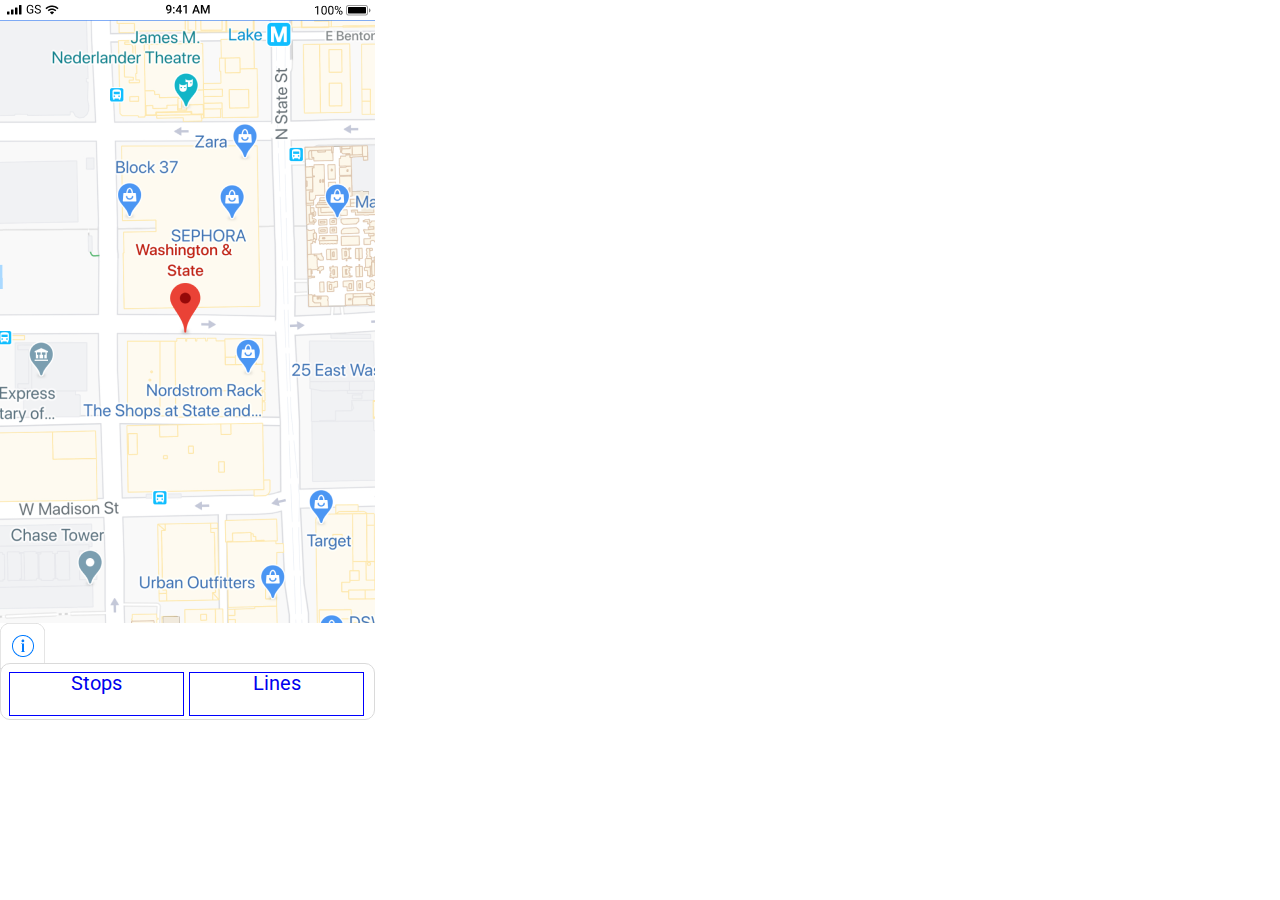
<file: index.html>
<html lang="en">
<head>
  <meta charset="UTF-8">
  <title>BusyBus</title>
  <meta name="viewport" content="width=device-width, initial-scale=1">
  <link rel="stylesheet" href="reset.css">
  <link rel="stylesheet" href="style.css">
  <link rel="stylesheet" href="https://fonts.googleapis.com/css?family=Roboto">
</head>
  <body>
    <section class="container">
      <div class="statusbar">
        <img src="Status Bar.png">
      </div>
      <div class="map">
        <img src="Washington and State 1.png">
      </div>
      <div class="buttons">
        <img src="Buttons.png">
      </div>
    <section class="menu">
      <div class="segmentedcontrols-col1">
        <a href="stops.html">Stops</a>
      </div>
      <div class="segmentedcontrols-col2">
        <a href="lines.html">Lines</a>
      </div>
      </body> 
    </html>
</file>
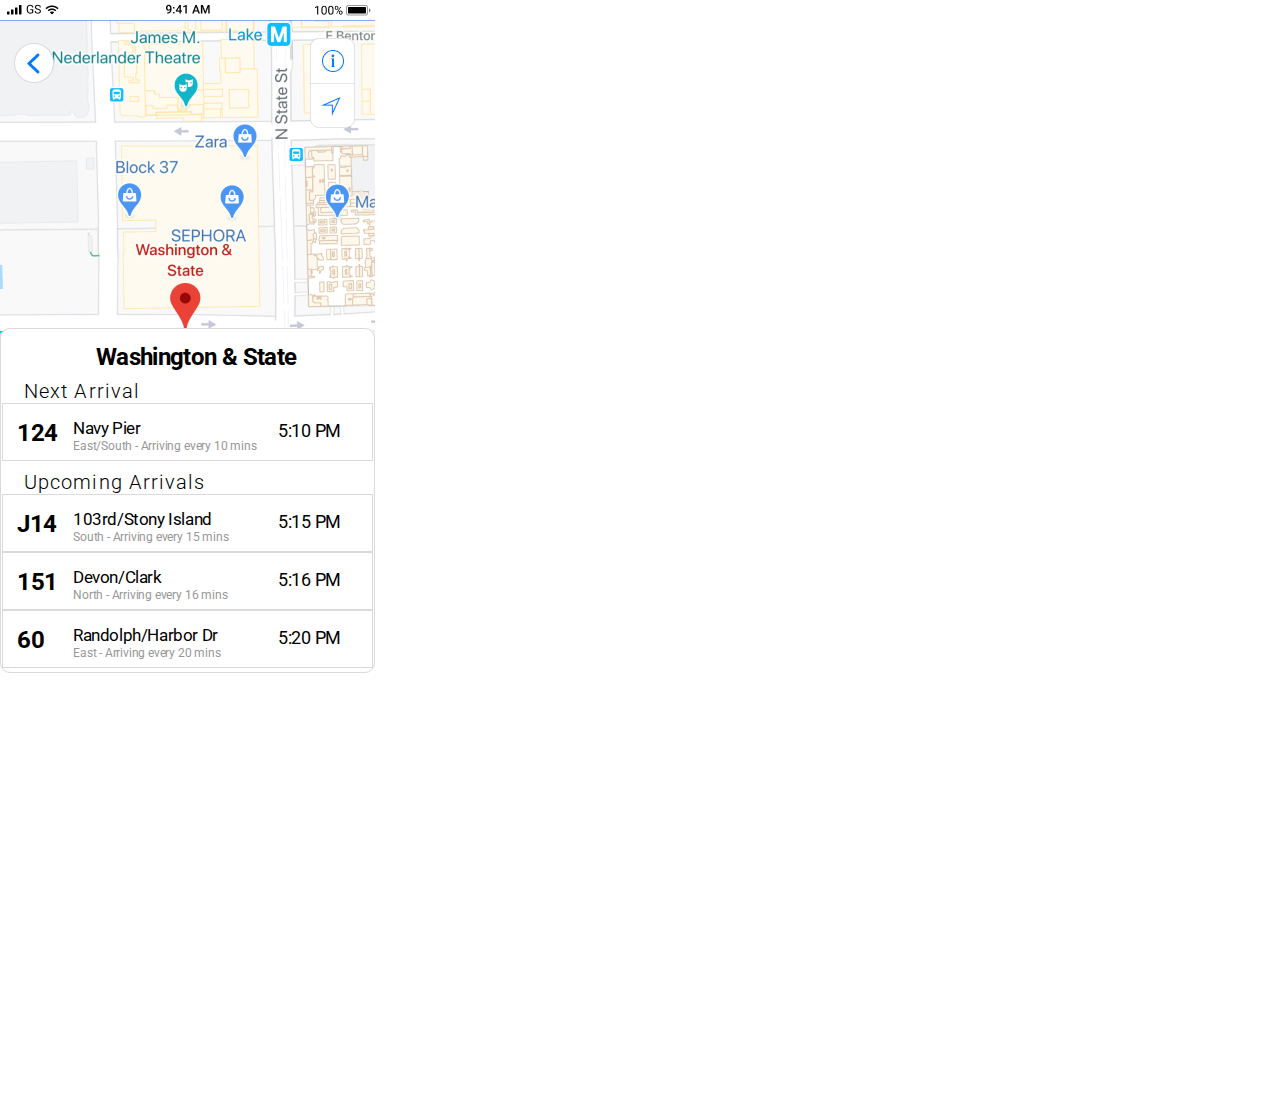
<file: arrivals.html>
<html lang="en">
<head>
  <meta charset="UTF-8">
  <title>BusyBus Arrivals</title>
  <meta name="viewport" content="width=device-width, initial-scale=1">
  <link rel="stylesheet" href="reset.css">
  <link rel="stylesheet" href="style_arrivals.css">
  <link rel="stylesheet" href="https://fonts.googleapis.com/css?family=Roboto">
</head>
  <body>
    <section class="container">
      <div class="statusbar">
        <img src="Status Bar.png">
      </div>
      <div class="map">
        <img src="Washington and State 1.png">
      </div>
      <div class="backbutton">
        <a href="stops.html"><img src="Back Button.png"></a>
      </div>
      <div class="buttons">
        <img src="Buttons.png">
      </div>
    <section class="menu">
      <div class="stoptitle">
        <h1>Washington & State</h1>
      </div>
      <div class="nextarrival">
        <h2>Next Arrival</h2>
      </div>
      <div class="bus">
        <h1 class="busnumber">124</h1>
        <div class="content">
        <h3 class="busline">Navy Pier</h3>
        <h4 class="subtitle">East/South - Arriving every 10 mins</h4>
        </div>
        <div>
          <a href="lines_navy pier_1.html"><h4 class="time">5:10 PM</h4></a>
        </div>
      </div>
      <div class="upcomingarrivals">
        <h2>Upcoming Arrivals</h2>
      </div>
      <div class="bus1">
        <h1 class="busnumber">J14</h1>
        <div class="content">
        <h3 class="busline">103rd/Stony Island</h3>
        <h4 class="subtitle">South - Arriving every 15 mins</h4>
        </div>
        <div>
          <a href="lines_103rd_1.html"><h4 class="time">5:15 PM</h4></a>
        </div>
      </div>
      <div class="bus1">
        <h1 class="busnumber">151</h1>
        <div class="content">
        <h3 class="busline">Devon/Clark</h3>
        <h4 class="subtitle">North - Arriving every 16 mins</h4>
        </div>
        <div>
          <a href="lines_devon_1.html"><h4 class="time">5:16 PM</h4></a>
        </div>
      </div>
      <div class="bus1">
        <h1 class="busnumber">60</h1>
        <div class="content">
        <h3 class="busline">Randolph/Harbor Dr</h3>
        <h4 class="subtitle">East - Arriving every 20 mins</h4>
        </div>
        <div>
          <a href="lines_randolph_1.html"><h4 class="time">5:20 PM</h4></a>
        </div>
      </div>
      </body> 
    </html>
</file>
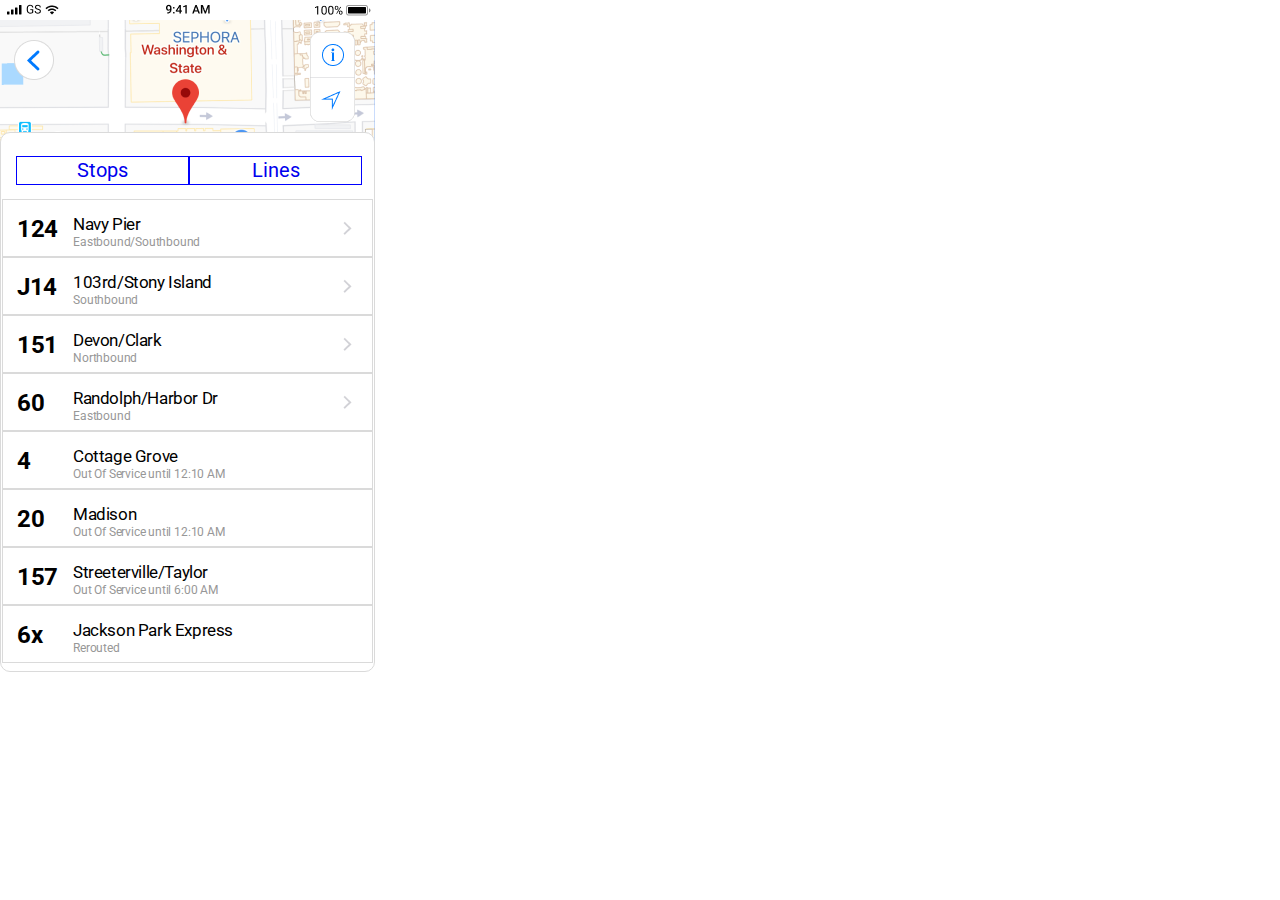
<file: lines.html>
<html lang="en">
<head>
  <meta charset="UTF-8">
  <title>BusyBus Line List</title>
  <meta name="viewport" content="width=device-width, initial-scale=1">
  <link rel="stylesheet" href="reset.css">
  <link rel="stylesheet" href="style_lines.css">
  <link rel="stylesheet" href="https://fonts.googleapis.com/css?family=Roboto">
</head>
  <body>
    <section class="container">
      <div class="statusbar">
        <img src="Status Bar.png">
      </div>
      <div class="map">
        <img src="Washington and State 3.png">
      </div>
      <div class="backbutton">
        <a href="index.html"><img src="Back Button.png"></a>
      </div>
      <div class="buttons">
        <img src="Buttons.png">
      </div>
    <section class="menu">
      <div class="segmentedcontrols-col1">
        <a href="stops.html">Stops</a>
      </div>
      <div class="segmentedcontrols-col2">
        <a href="lines.html">Lines</a>
      </div>
      <div class="bus">
        <h1 class="busnumber">124</h1>
        <div class="content">
        <h3 class="busline">Navy Pier</h3>
        <h4 class="subtitle">Eastbound/Southbound</h4>
        </div>
        <div class="arrowright">
          <a href="lines_navy pier.html"><img src="Arrow Right.png"></a>
        </div>
      </div>
      <div class="bus">
        <h1 class="busnumber">J14</h1>
        <div class="content">
        <h3 class="busline">103rd/Stony Island</h3>
        <h4 class="subtitle">Southbound</h4>
        </div>
        <div class="arrowright">
          <a href="lines_103rd.html"><img src="Arrow Right.png"></a>
        </div>
      </div>
      <div class="bus">
        <h1 class="busnumber">151</h1>
        <div class="content">
        <h3 class="busline">Devon/Clark</h3>
        <h4 class="subtitle">Northbound</h4>
        </div>
        <div class="arrowright">
          <a href="lines_devon.html"><img src="Arrow Right.png"></a>
        </div>
      </div>
      <div class="bus">
        <h1 class="busnumber">60</h1>
        <div class="content">
        <h3 class="busline">Randolph/Harbor Dr</h3>
        <h4 class="subtitle">Eastbound</h4>
        </div>
        <div class="arrowright">
          <a href="lines_randolph.html"><img src="Arrow Right.png"></a>
        </div>
      </div>
      <div class="bus">
        <h1 class="busnumber">4</h1>
        <div class="content">
        <h3 class="busline">Cottage Grove</h3>
        <h4 class="subtitle">Out Of Service until 12:10 AM</h4>
        </div>
      </div>
      <div class="bus">
        <h1 class="busnumber">20</h1>
        <div class="content">
        <h3 class="busline">Madison</h3>
        <h4 class="subtitle">Out Of Service until 12:10 AM</h4>
        </div>
      </div>
      <div class="bus">
        <h1 class="busnumber">157</h1>
        <div class="content">
        <h3 class="busline">Streeterville/Taylor</h3>
        <h4 class="subtitle">Out Of Service until 6:00 AM</h4>
        </div>
      </div>
      <div class="bus">
        <h1 class="busnumber">6x</h1>
        <div class="content">
        <h3 class="busline">Jackson Park Express</h3>
        <h4 class="subtitle">Rerouted</h4>
        </div>
      </div>
      </body> 
    </html>
</file>
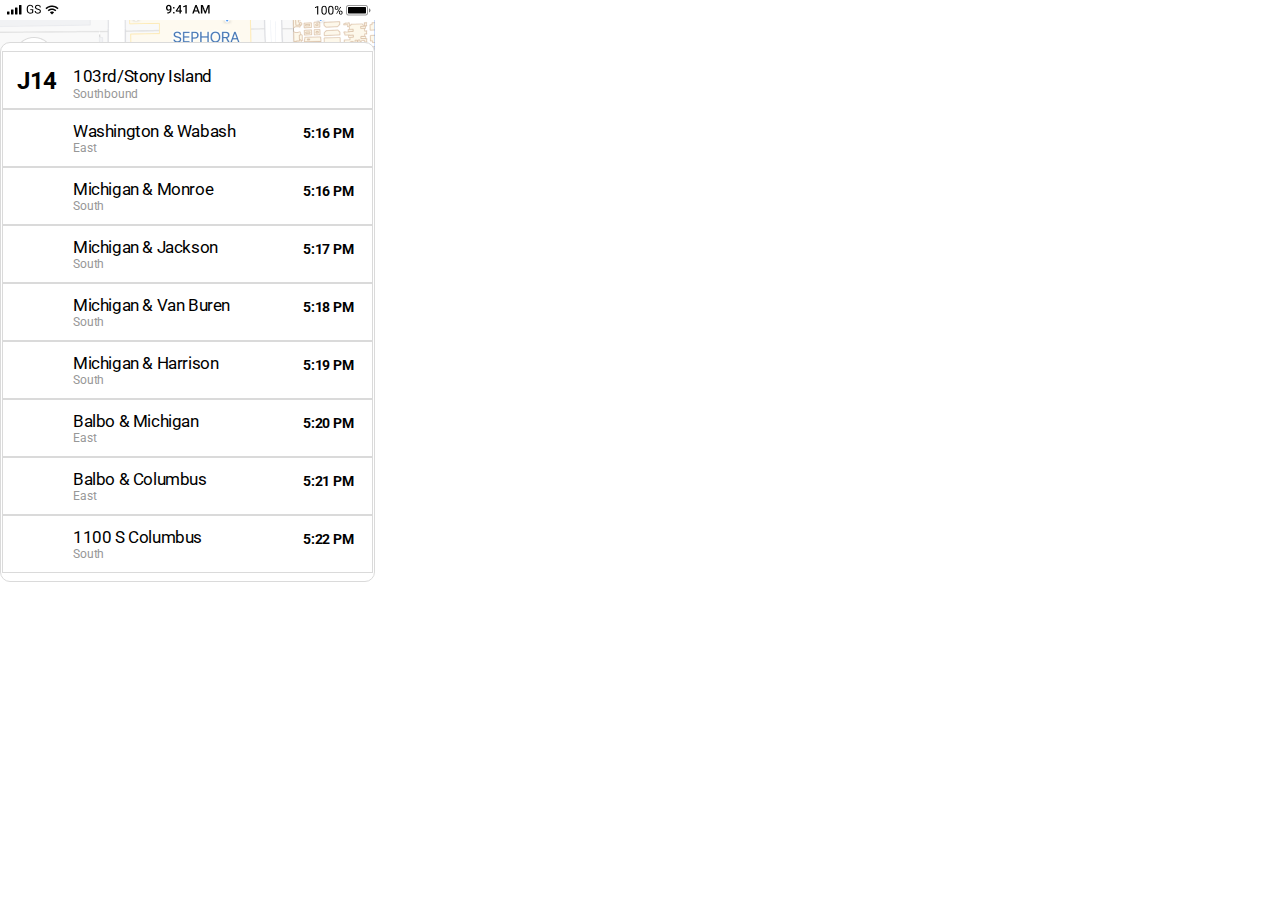
<file: lines_103rd.html>
<html lang="en">
<head>
  <meta charset="UTF-8">
  <title>BusyBus Route - 103rd</title>
  <meta name="viewport" content="width=device-width, initial-scale=1">
  <link rel="stylesheet" href="reset.css">
  <link rel="stylesheet" href="style_lines_route.css">
  <link rel="stylesheet" href="https://fonts.googleapis.com/css?family=Roboto">
</head>
  <body>
    <section class="container">
      <div class="statusbar">
        <img src="Status Bar.png">
      </div>
      <div class="map">
        <img src="Washington and State 3.png">
      </div>
      <div class="backbutton">
        <a href="lines.html"><img src="Back Button.png"></a>
      </div>
    <section class="menu">
      <div class="bus">
        <h1 class="busnumber">J14</h1>
        <div class="content">
        <h3 class="busline">103rd/Stony Island</h3>
        <h4 class="subtitle">Southbound</h4>
        </div>
      </div>
      <div class="bus">
        <div class="content">
        <h3 class="busline1">Washington & Wabash</h3>
        <h4 class="subtitle1">East</h4>
        </div>
        <div class="time">
          <h4 class="time">5:16 PM</h4>
        </div>
        </div>
      </div>
      <div class="bus">
        <div class="content">
        <h3 class="busline1">Michigan & Monroe</h3>
        <h4 class="subtitle1">South</h4>
        </div>
        <div class="time">
          <h4 class="time">5:16 PM</h4>
        </div>
        </div>
      </div>
     <div class="bus">
        <div class="content">
        <h3 class="busline1">Michigan & Jackson</h3>
        <h4 class="subtitle1">South</h4>
        </div>
        <div class="time">
          <h4 class="time">5:17 PM</h4>
        </div>
        </div>
      </div>
      <div class="bus">
        <div class="content">
        <h3 class="busline1">Michigan & Van Buren</h3>
        <h4 class="subtitle1">South</h4>
        </div>
        <div class="time">
          <h4 class="time">5:18 PM</h4>
        </div>
        </div>
      </div>
      </div><div class="bus">
        <div class="content">
        <h3 class="busline1">Michigan & Harrison</h3>
        <h4 class="subtitle1">South</h4>
        </div>
        <div class="time">
          <h4 class="time">5:19 PM</h4>
        </div>
        </div>
      </div>
      <div class="bus">
        <div class="content">
        <h3 class="busline1">Balbo & Michigan</h3>
        <h4 class="subtitle1">East</h4>
        </div>
        <div class="time">
          <h4 class="time">5:20 PM</h4>
        </div>
        </div>
      </div>
      <div class="bus">
        <div class="content">
        <h3 class="busline1">Balbo & Columbus</h3>
        <h4 class="subtitle1">East</h4>
        </div>
        <div class="time">
          <h4 class="time">5:21 PM</h4>
        </div>
        </div>
      </div>
      <div class="bus">
        <div class="content">
        <h3 class="busline1">1100 S Columbus</h3>
        <h4 class="subtitle1">South</h4>
        </div>
        <div class="time">
          <h4 class="time">5:22 PM</h4>
        </div>
        </div>
      </div>
      </body> 
    </html>
</file>
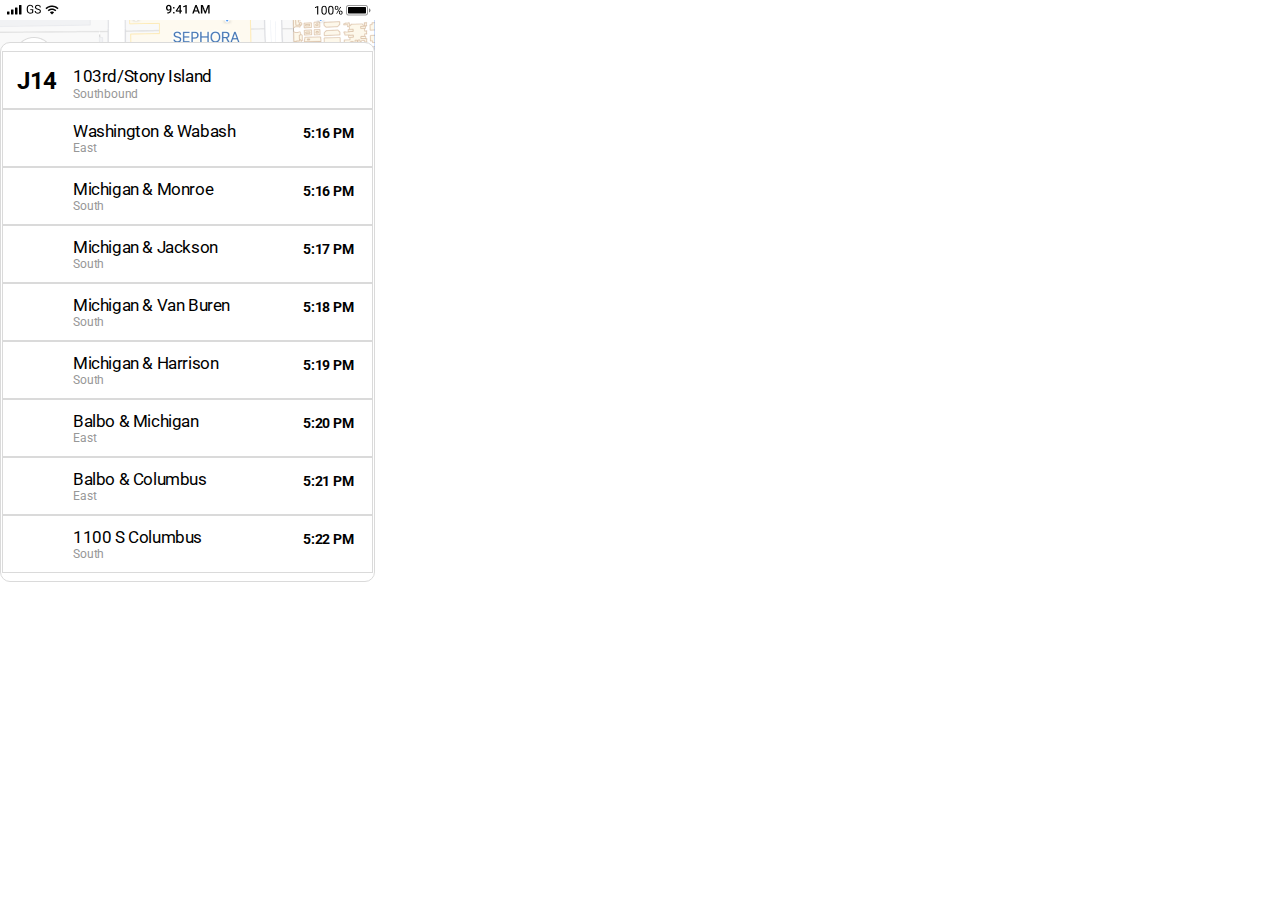
<file: lines_103rd_1.html>
<html lang="en">
<head>
  <meta charset="UTF-8">
  <title>BusyBus Route - 103rd</title>
  <meta name="viewport" content="width=device-width, initial-scale=1">
  <link rel="stylesheet" href="reset.css">
  <link rel="stylesheet" href="style_lines_route.css">
  <link rel="stylesheet" href="https://fonts.googleapis.com/css?family=Roboto">
</head>
  <body>
    <section class="container">
      <div class="statusbar">
        <img src="Status Bar.png">
      </div>
      <div class="map">
        <img src="Washington and State 3.png">
      </div>
      <div class="backbutton">
        <a href="arrivals.html"><img src="Back Button.png"></a>
      </div>
    <section class="menu">
      <div class="bus">
        <h1 class="busnumber">J14</h1>
        <div class="content">
        <h3 class="busline">103rd/Stony Island</h3>
        <h4 class="subtitle">Southbound</h4>
        </div>
      </div>
      <div class="bus">
        <div class="content">
        <h3 class="busline1">Washington & Wabash</h3>
        <h4 class="subtitle1">East</h4>
        </div>
        <div class="time">
          <h4 class="time">5:16 PM</h4>
        </div>
        </div>
      </div>
      <div class="bus">
        <div class="content">
        <h3 class="busline1">Michigan & Monroe</h3>
        <h4 class="subtitle1">South</h4>
        </div>
        <div class="time">
          <h4 class="time">5:16 PM</h4>
        </div>
        </div>
      </div>
     <div class="bus">
        <div class="content">
        <h3 class="busline1">Michigan & Jackson</h3>
        <h4 class="subtitle1">South</h4>
        </div>
        <div class="time">
          <h4 class="time">5:17 PM</h4>
        </div>
        </div>
      </div>
      <div class="bus">
        <div class="content">
        <h3 class="busline1">Michigan & Van Buren</h3>
        <h4 class="subtitle1">South</h4>
        </div>
        <div class="time">
          <h4 class="time">5:18 PM</h4>
        </div>
        </div>
      </div>
      </div><div class="bus">
        <div class="content">
        <h3 class="busline1">Michigan & Harrison</h3>
        <h4 class="subtitle1">South</h4>
        </div>
        <div class="time">
          <h4 class="time">5:19 PM</h4>
        </div>
        </div>
      </div>
      <div class="bus">
        <div class="content">
        <h3 class="busline1">Balbo & Michigan</h3>
        <h4 class="subtitle1">East</h4>
        </div>
        <div class="time">
          <h4 class="time">5:20 PM</h4>
        </div>
        </div>
      </div>
      <div class="bus">
        <div class="content">
        <h3 class="busline1">Balbo & Columbus</h3>
        <h4 class="subtitle1">East</h4>
        </div>
        <div class="time">
          <h4 class="time">5:21 PM</h4>
        </div>
        </div>
      </div>
      <div class="bus">
        <div class="content">
        <h3 class="busline1">1100 S Columbus</h3>
        <h4 class="subtitle1">South</h4>
        </div>
        <div class="time">
          <h4 class="time">5:22 PM</h4>
        </div>
        </div>
      </div>
      </body> 
    </html>
</file>
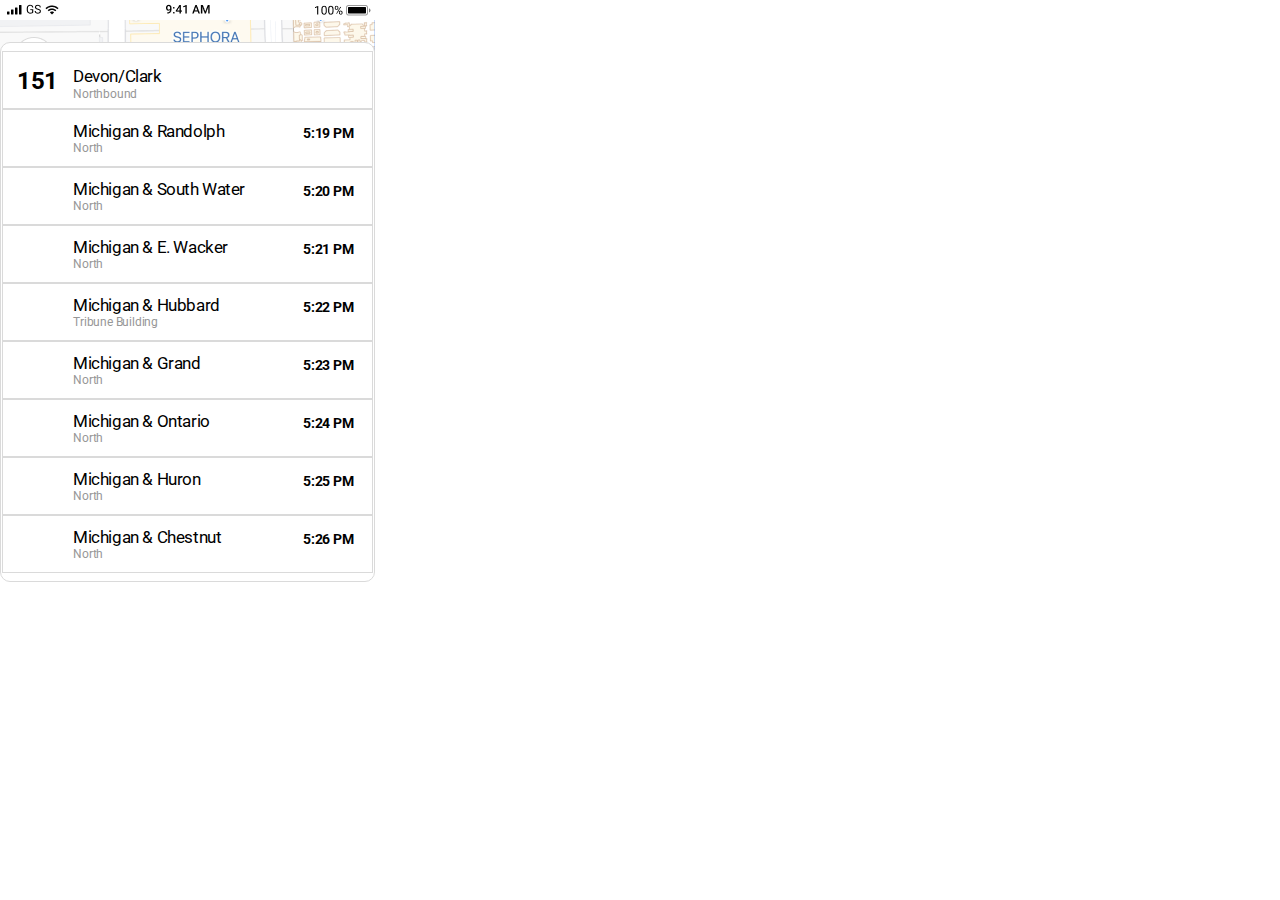
<file: lines_devon.html>
<html lang="en">
<head>
  <meta charset="UTF-8">
  <title>BusyBus Line List</title>
  <meta name="viewport" content="width=device-width, initial-scale=1">
  <link rel="stylesheet" href="reset.css">
  <link rel="stylesheet" href="style_lines_route.css">
  <link rel="stylesheet" href="https://fonts.googleapis.com/css?family=Roboto">
</head>
  <body>
    <section class="container">
      <div class="statusbar">
        <img src="Status Bar.png">
      </div>
      <div class="map">
        <img src="Washington and State 3.png">
      </div>
      <div class="backbutton">
        <a href="lines.html"><img src="Back Button.png"></a>
      </div>
    <section class="menu">
      <div class="bus">
        <h1 class="busnumber">151</h1>
        <div class="content">
        <h3 class="busline">Devon/Clark</h3>
        <h4 class="subtitle">Northbound</h4>
        </div>
      </div>
      <div class="bus">
        <div class="content">
        <h3 class="busline1">Michigan & Randolph</h3>
        <h4 class="subtitle1">North</h4>
        </div>
        <div class="time">
          <h4 class="time">5:19 PM</h4>
        </div>
        </div>
      </div>
      <div class="bus">
        <div class="content">
        <h3 class="busline1">Michigan & South Water</h3>
        <h4 class="subtitle1">North</h4>
        </div>
        <div class="time">
          <h4 class="time">5:20 PM</h4>
        </div>
        </div>
      </div>
     <div class="bus">
        <div class="content">
        <h3 class="busline1">Michigan & E. Wacker</h3>
        <h4 class="subtitle1">North</h4>
        </div>
        <div class="time">
          <h4 class="time">5:21 PM</h4>
        </div>
        </div>
      </div>
      <div class="bus">
        <div class="content">
        <h3 class="busline1">Michigan & Hubbard</h3>
        <h4 class="subtitle1">Tribune Building</h4>
        </div>
        <div class="time">
          <h4 class="time">5:22 PM</h4>
        </div>
        </div>
      </div>
      </div><div class="bus">
        <div class="content">
        <h3 class="busline1">Michigan & Grand</h3>
        <h4 class="subtitle1">North</h4>
        </div>
        <div class="time">
          <h4 class="time">5:23 PM</h4>
        </div>
        </div>
      </div>
      <div class="bus">
        <div class="content">
        <h3 class="busline1">Michigan & Ontario</h3>
        <h4 class="subtitle1">North</h4>
        </div>
        <div class="time">
          <h4 class="time">5:24 PM</h4>
        </div>
        </div>
      </div>
      <div class="bus">
        <div class="content">
        <h3 class="busline1">Michigan & Huron</h3>
        <h4 class="subtitle1">North</h4>
        </div>
        <div class="time">
          <h4 class="time">5:25 PM</h4>
        </div>
        </div>
      </div>
      <div class="bus">
        <div class="content">
        <h3 class="busline1">Michigan & Chestnut</h3>
        <h4 class="subtitle1">North</h4>
        </div>
        <div class="time">
          <h4 class="time">5:26 PM</h4>
        </div>
        </div>
      </div>
      </body> 
    </html>
</file>
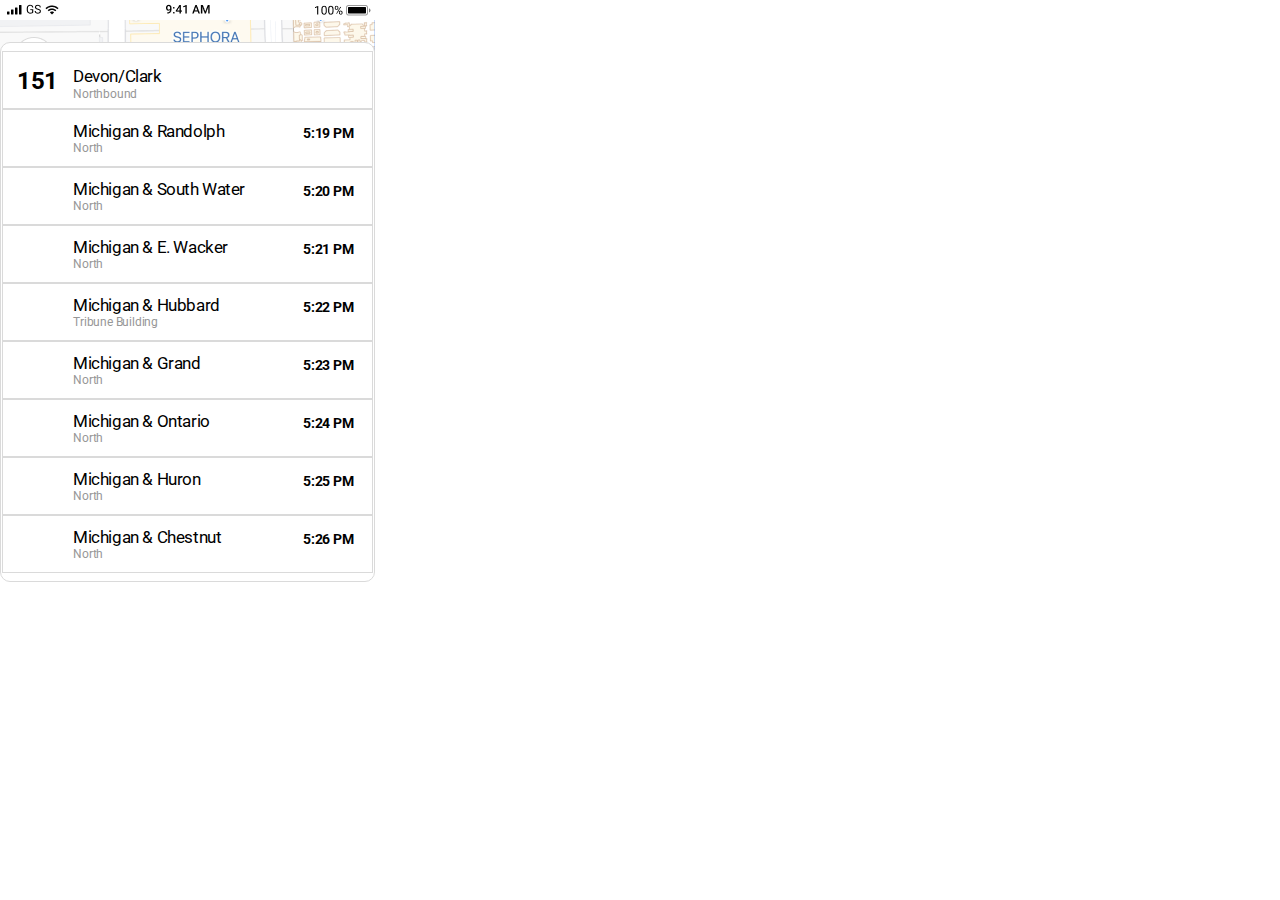
<file: lines_devon_1.html>
<html lang="en">
<head>
  <meta charset="UTF-8">
  <title>BusyBus Route - Devon</title>
  <meta name="viewport" content="width=device-width, initial-scale=1">
  <link rel="stylesheet" href="reset.css">
  <link rel="stylesheet" href="style_lines_route.css">
  <link rel="stylesheet" href="https://fonts.googleapis.com/css?family=Roboto">
</head>
  <body>
    <section class="container">
      <div class="statusbar">
        <img src="Status Bar.png">
      </div>
      <div class="map">
        <img src="Washington and State 3.png">
      </div>
      <div class="backbutton">
        <a href="arrivals.html"><img src="Back Button.png"></a>
      </div>
    <section class="menu">
      <div class="bus">
        <h1 class="busnumber">151</h1>
        <div class="content">
        <h3 class="busline">Devon/Clark</h3>
        <h4 class="subtitle">Northbound</h4>
        </div>
      </div>
      <div class="bus">
        <div class="content">
        <h3 class="busline1">Michigan & Randolph</h3>
        <h4 class="subtitle1">North</h4>
        </div>
        <div class="time">
          <h4 class="time">5:19 PM</h4>
        </div>
        </div>
      </div>
      <div class="bus">
        <div class="content">
        <h3 class="busline1">Michigan & South Water</h3>
        <h4 class="subtitle1">North</h4>
        </div>
        <div class="time">
          <h4 class="time">5:20 PM</h4>
        </div>
        </div>
      </div>
     <div class="bus">
        <div class="content">
        <h3 class="busline1">Michigan & E. Wacker</h3>
        <h4 class="subtitle1">North</h4>
        </div>
        <div class="time">
          <h4 class="time">5:21 PM</h4>
        </div>
        </div>
      </div>
      <div class="bus">
        <div class="content">
        <h3 class="busline1">Michigan & Hubbard</h3>
        <h4 class="subtitle1">Tribune Building</h4>
        </div>
        <div class="time">
          <h4 class="time">5:22 PM</h4>
        </div>
        </div>
      </div>
      </div><div class="bus">
        <div class="content">
        <h3 class="busline1">Michigan & Grand</h3>
        <h4 class="subtitle1">North</h4>
        </div>
        <div class="time">
          <h4 class="time">5:23 PM</h4>
        </div>
        </div>
      </div>
      <div class="bus">
        <div class="content">
        <h3 class="busline1">Michigan & Ontario</h3>
        <h4 class="subtitle1">North</h4>
        </div>
        <div class="time">
          <h4 class="time">5:24 PM</h4>
        </div>
        </div>
      </div>
      <div class="bus">
        <div class="content">
        <h3 class="busline1">Michigan & Huron</h3>
        <h4 class="subtitle1">North</h4>
        </div>
        <div class="time">
          <h4 class="time">5:25 PM</h4>
        </div>
        </div>
      </div>
      <div class="bus">
        <div class="content">
        <h3 class="busline1">Michigan & Chestnut</h3>
        <h4 class="subtitle1">North</h4>
        </div>
        <div class="time">
          <h4 class="time">5:26 PM</h4>
        </div>
        </div>
      </div>
      </body> 
    </html>
</file>
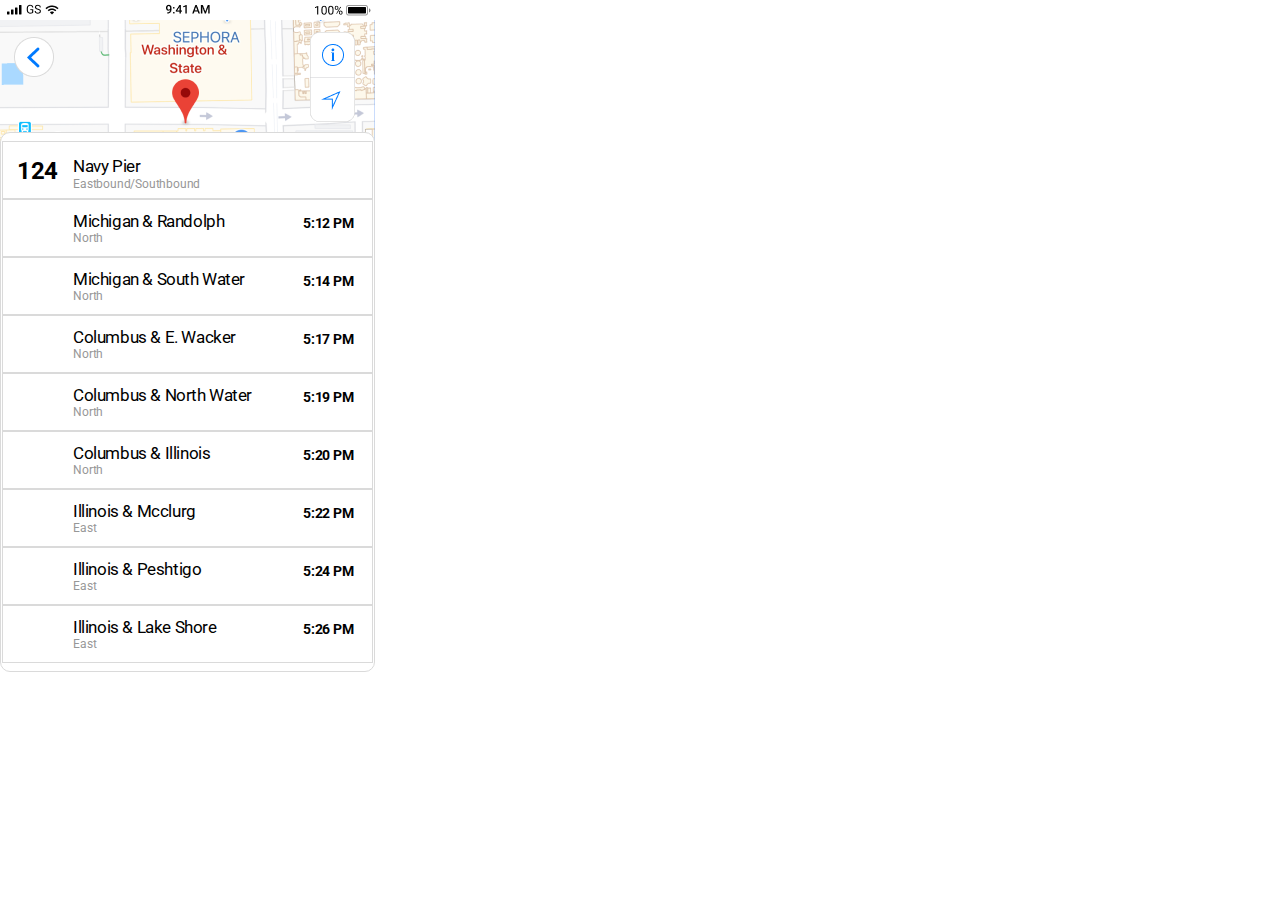
<file: lines_navy pier.html>
<html lang="en">
<head>
  <meta charset="UTF-8">
  <title>BusyBus Route - Navy Pier</title>
  <meta name="viewport" content="width=device-width, initial-scale=1">
  <link rel="stylesheet" href="reset.css">
  <link rel="stylesheet" href="style_lines_route.css">
  <link rel="stylesheet" href="https://fonts.googleapis.com/css?family=Roboto">
</head>
  <body>
    <section class="container">
      <div class="statusbar">
        <img src="Status Bar.png">
      </div>
      <div class="map">
        <img src="Washington and State 3.png">
      </div>
      <div class="backbutton">
        <a href="lines.html"><img src="Back Button.png"></a>
      </div>
      <div class="buttons">
        <img src="Buttons.png">
      </div>
    <section class="menu">
      <div class="bus">
        <h1 class="busnumber">124</h1>
        <div class="content">
        <h3 class="busline">Navy Pier</h3>
        <h4 class="subtitle">Eastbound/Southbound</h4>
        </div>
      </div>
      <div class="bus">
        <div class="content">
        <h3 class="busline1">Michigan & Randolph</h3>
        <h4 class="subtitle1">North</h4>
        </div>
        <div class="time">
          <h4 class="time">5:12 PM</h4>
        </div>
        </div>
      </div>
      <div class="bus">
        <div class="content">
        <h3 class="busline1">Michigan & South Water</h3>
        <h4 class="subtitle1">North</h4>
        </div>
        <div class="time">
          <h4 class="time">5:14 PM</h4>
        </div>
        </div>
      </div>
     <div class="bus">
        <div class="content">
        <h3 class="busline1">Columbus & E. Wacker</h3>
        <h4 class="subtitle1">North</h4>
        </div>
        <div class="time">
          <h4 class="time">5:17 PM</h4>
        </div>
        </div>
      </div>
      <div class="bus">
        <div class="content">
        <h3 class="busline1">Columbus & North Water</h3>
        <h4 class="subtitle1">North</h4>
        </div>
        <div class="time">
          <h4 class="time">5:19 PM</h4>
        </div>
        </div>
      </div>
      </div><div class="bus">
        <div class="content">
        <h3 class="busline1">Columbus & Illinois</h3>
        <h4 class="subtitle1">North</h4>
        </div>
        <div class="time">
          <h4 class="time">5:20 PM</h4>
        </div>
        </div>
      </div>
      <div class="bus">
        <div class="content">
        <h3 class="busline1">Illinois & Mcclurg</h3>
        <h4 class="subtitle1">East</h4>
        </div>
        <div class="time">
          <h4 class="time">5:22 PM</h4>
        </div>
        </div>
      </div>
      <div class="bus">
        <div class="content">
        <h3 class="busline1">Illinois & Peshtigo</h3>
        <h4 class="subtitle1">East</h4>
        </div>
        <div class="time">
          <h4 class="time">5:24 PM</h4>
        </div>
        </div>
      </div>
      <div class="bus">
        <div class="content">
        <h3 class="busline1">Illinois & Lake Shore</h3>
        <h4 class="subtitle1">East</h4>
        </div>
        <div class="time">
          <h4 class="time">5:26 PM</h4>
        </div>
        </div>
      </div>
      </body> 
    </html>
</file>
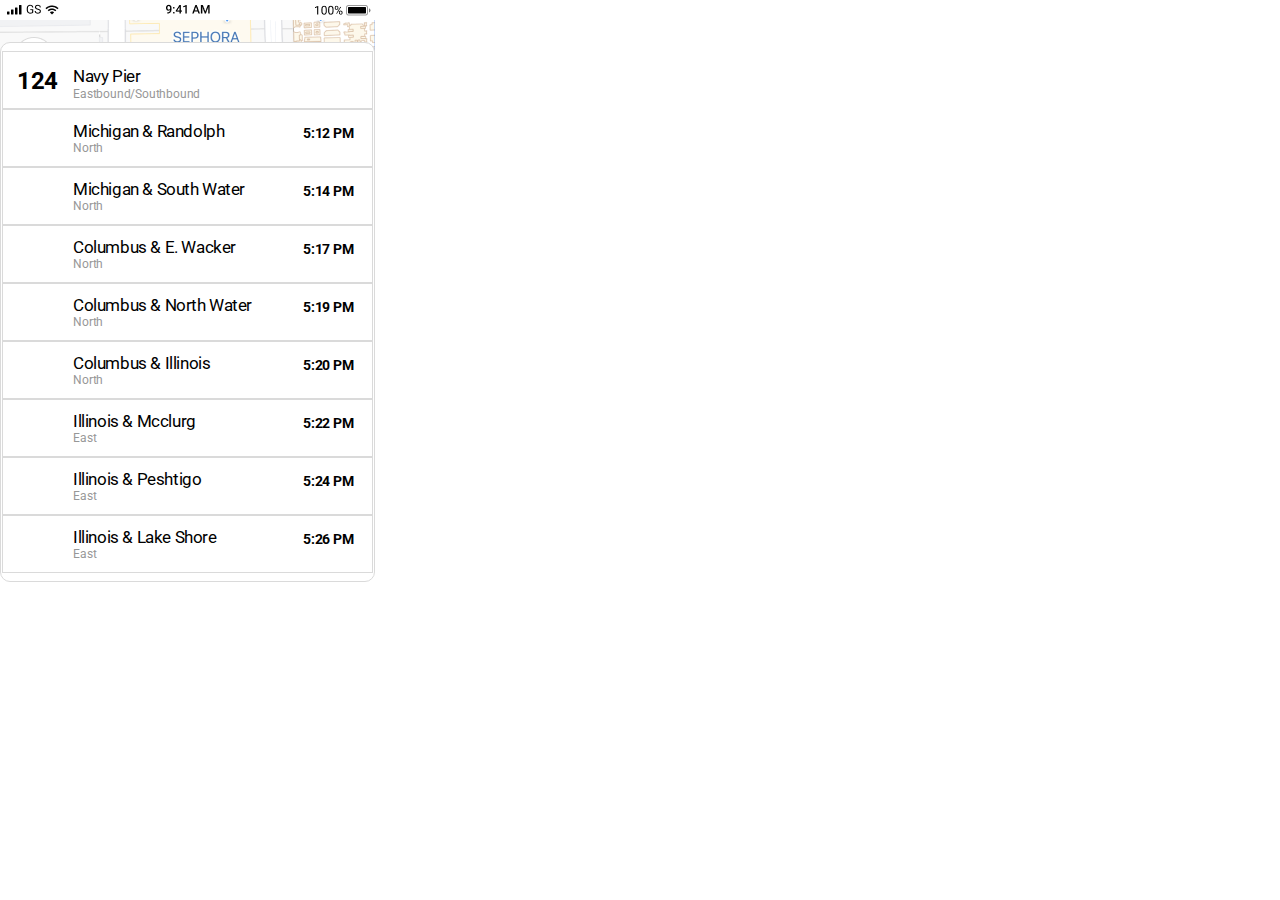
<file: lines_navy pier_1.html>
<html lang="en">
<head>
  <meta charset="UTF-8">
  <title>BusyBus Route - Navy Pier</title>
  <meta name="viewport" content="width=device-width, initial-scale=1">
  <link rel="stylesheet" href="reset.css">
  <link rel="stylesheet" href="style_lines_route.css">
  <link rel="stylesheet" href="https://fonts.googleapis.com/css?family=Roboto">
</head>
  <body>
    <section class="container">
      <div class="statusbar">
        <img src="Status Bar.png">
      </div>
      <div class="map">
        <img src="Washington and State 3.png">
      </div>
      <div class="backbutton">
        <a href="arrivals.html"><img src="Back Button.png"></a>
      </div>
    <section class="menu">
      <div class="bus">
        <h1 class="busnumber">124</h1>
        <div class="content">
        <h3 class="busline">Navy Pier</h3>
        <h4 class="subtitle">Eastbound/Southbound</h4>
        </div>
      </div>
      <div class="bus">
        <div class="content">
        <h3 class="busline1">Michigan & Randolph</h3>
        <h4 class="subtitle1">North</h4>
        </div>
        <div class="time">
          <h4 class="time">5:12 PM</h4>
        </div>
        </div>
      </div>
      <div class="bus">
        <div class="content">
        <h3 class="busline1">Michigan & South Water</h3>
        <h4 class="subtitle1">North</h4>
        </div>
        <div class="time">
          <h4 class="time">5:14 PM</h4>
        </div>
        </div>
      </div>
     <div class="bus">
        <div class="content">
        <h3 class="busline1">Columbus & E. Wacker</h3>
        <h4 class="subtitle1">North</h4>
        </div>
        <div class="time">
          <h4 class="time">5:17 PM</h4>
        </div>
        </div>
      </div>
      <div class="bus">
        <div class="content">
        <h3 class="busline1">Columbus & North Water</h3>
        <h4 class="subtitle1">North</h4>
        </div>
        <div class="time">
          <h4 class="time">5:19 PM</h4>
        </div>
        </div>
      </div>
      </div><div class="bus">
        <div class="content">
        <h3 class="busline1">Columbus & Illinois</h3>
        <h4 class="subtitle1">North</h4>
        </div>
        <div class="time">
          <h4 class="time">5:20 PM</h4>
        </div>
        </div>
      </div>
      <div class="bus">
        <div class="content">
        <h3 class="busline1">Illinois & Mcclurg</h3>
        <h4 class="subtitle1">East</h4>
        </div>
        <div class="time">
          <h4 class="time">5:22 PM</h4>
        </div>
        </div>
      </div>
      <div class="bus">
        <div class="content">
        <h3 class="busline1">Illinois & Peshtigo</h3>
        <h4 class="subtitle1">East</h4>
        </div>
        <div class="time">
          <h4 class="time">5:24 PM</h4>
        </div>
        </div>
      </div>
      <div class="bus">
        <div class="content">
        <h3 class="busline1">Illinois & Lake Shore</h3>
        <h4 class="subtitle1">East</h4>
        </div>
        <div class="time">
          <h4 class="time">5:26 PM</h4>
        </div>
        </div>
      </div>
      </body> 
    </html>
</file>
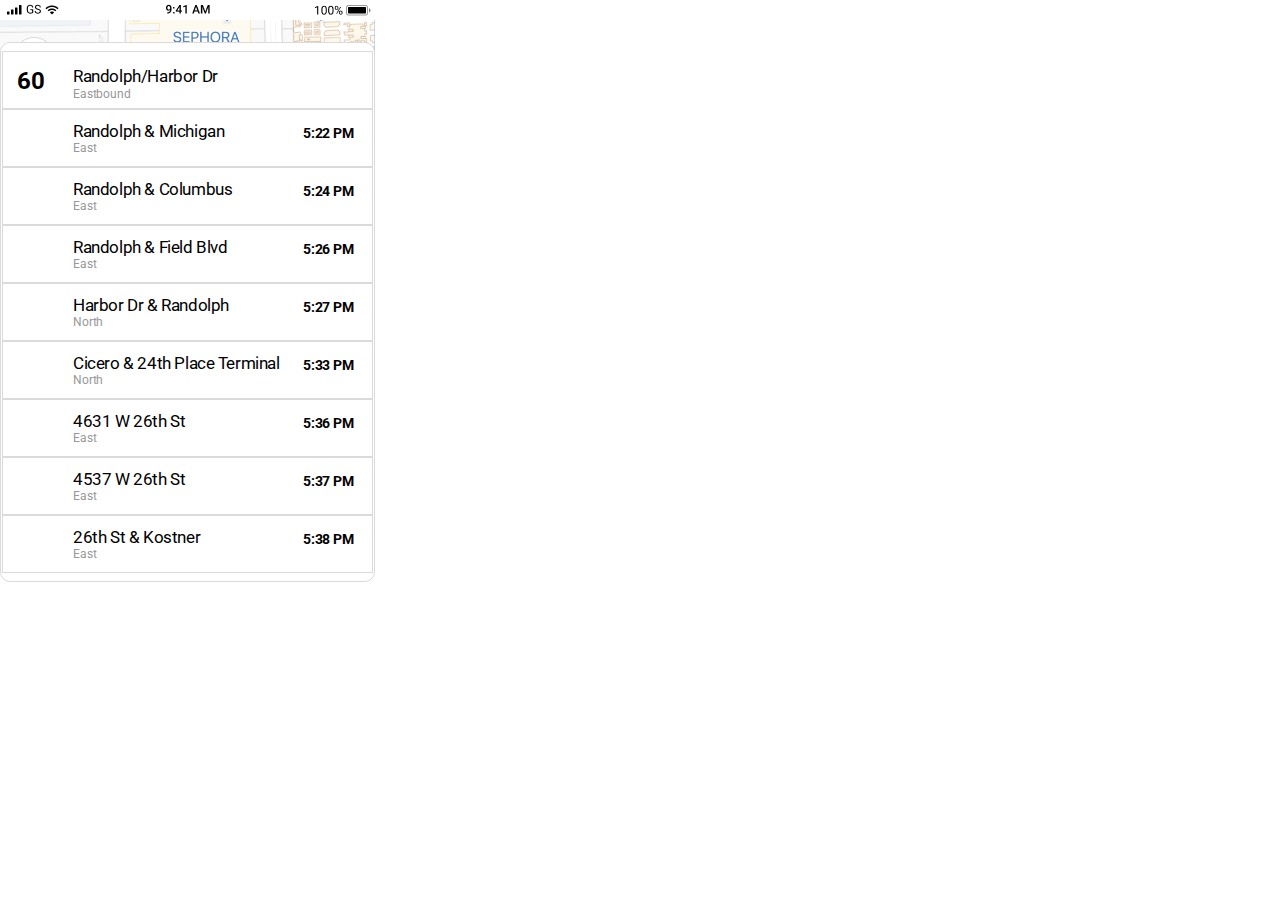
<file: lines_randolph.html>
<html lang="en">
<head>
  <meta charset="UTF-8">
  <title>BusyBus Route - Randolph</title>
  <meta name="viewport" content="width=device-width, initial-scale=1">
  <link rel="stylesheet" href="reset.css">
  <link rel="stylesheet" href="style_lines_route.css">
  <link rel="stylesheet" href="https://fonts.googleapis.com/css?family=Roboto">
</head>
  <body>
    <section class="container">
      <div class="statusbar">
        <img src="Status Bar.png">
      </div>
      <div class="map">
        <img src="Washington and State 3.png">
      </div>
      <div class="backbutton">
        <a href="lines.html"><img src="Back Button.png"></a>
      </div>
    <section class="menu">
      <div class="bus">
        <h1 class="busnumber">60</h1>
        <div class="content">
        <h3 class="busline">Randolph/Harbor Dr</h3>
        <h4 class="subtitle">Eastbound</h4>
        </div>
      </div>
      <div class="bus">
        <div class="content">
        <h3 class="busline1">Randolph & Michigan</h3>
        <h4 class="subtitle1">East</h4>
        </div>
        <div class="time">
          <h4 class="time">5:22 PM</h4>
        </div>
        </div>
      </div>
      <div class="bus">
        <div class="content">
        <h3 class="busline1">Randolph & Columbus</h3>
        <h4 class="subtitle1">East</h4>
        </div>
        <div class="time">
          <h4 class="time">5:24 PM</h4>
        </div>
        </div>
      </div>
     <div class="bus">
        <div class="content">
        <h3 class="busline1">Randolph & Field Blvd</h3>
        <h4 class="subtitle1">East</h4>
        </div>
        <div class="time">
          <h4 class="time">5:26 PM</h4>
        </div>
        </div>
      </div>
      <div class="bus">
        <div class="content">
        <h3 class="busline1">Harbor Dr & Randolph</h3>
        <h4 class="subtitle1">North</h4>
        </div>
        <div class="time">
          <h4 class="time">5:27 PM</h4>
        </div>
        </div>
      </div>
      </div><div class="bus">
        <div class="content">
        <h3 class="busline1">Cicero & 24th Place Terminal</h3>
        <h4 class="subtitle1">North</h4>
        </div>
        <div class="time">
          <h4 class="time">5:33 PM</h4>
        </div>
        </div>
      </div>
      <div class="bus">
        <div class="content">
        <h3 class="busline1">4631 W 26th St</h3>
        <h4 class="subtitle1">East</h4>
        </div>
        <div class="time">
          <h4 class="time">5:36 PM</h4>
        </div>
        </div>
      </div>
      <div class="bus">
        <div class="content">
        <h3 class="busline1">4537 W 26th St</h3>
        <h4 class="subtitle1">East</h4>
        </div>
        <div class="time">
          <h4 class="time">5:37 PM</h4>
        </div>
        </div>
      </div>
      <div class="bus">
        <div class="content">
        <h3 class="busline1">26th St & Kostner</h3>
        <h4 class="subtitle1">East</h4>
        </div>
        <div class="time">
          <h4 class="time">5:38 PM</h4>
        </div>
        </div>
      </div>
      </body> 
    </html>
</file>
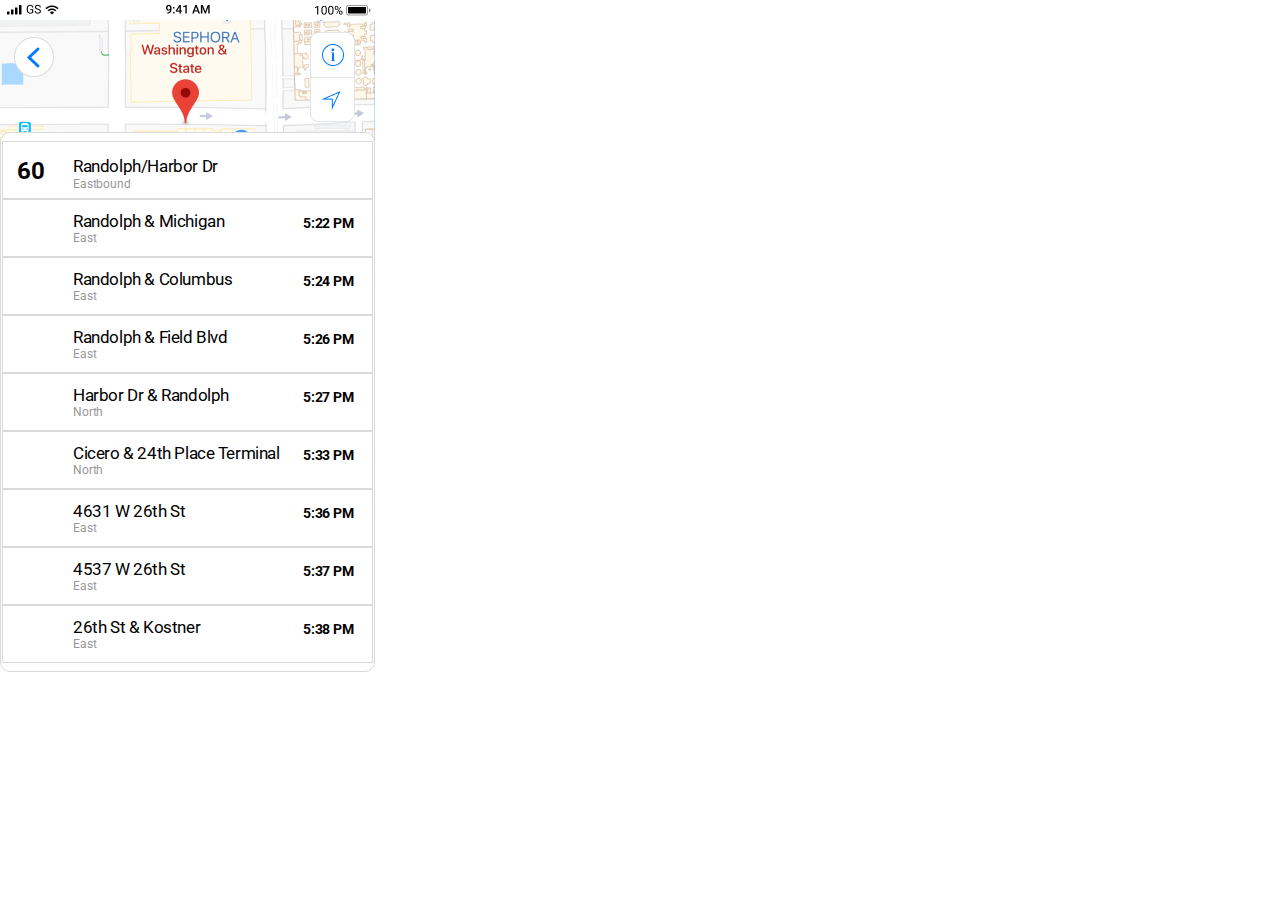
<file: lines_randolph_1.html>
<html lang="en">
<head>
  <meta charset="UTF-8">
  <title>BusyBus Route - Randolph</title>
  <meta name="viewport" content="width=device-width, initial-scale=1">
  <link rel="stylesheet" href="reset.css">
  <link rel="stylesheet" href="style_lines_route.css">
  <link rel="stylesheet" href="https://fonts.googleapis.com/css?family=Roboto">
</head>
  <body>
    <section class="container">
      <div class="statusbar">
        <img src="Status Bar.png">
      </div>
      <div class="map">
        <img src="Washington and State 3.png">
      </div>
      <div class="backbutton">
        <a href="arrivals.html"><img src="Back Button.png"></a>
      </div>
      <div class="buttons">
        <img src="Buttons.png">
      </div>
    <section class="menu">
      <div class="bus">
        <h1 class="busnumber">60</h1>
        <div class="content">
        <h3 class="busline">Randolph/Harbor Dr</h3>
        <h4 class="subtitle">Eastbound</h4>
        </div>
      </div>
      <div class="bus">
        <div class="content">
        <h3 class="busline1">Randolph & Michigan</h3>
        <h4 class="subtitle1">East</h4>
        </div>
        <div class="time">
          <h4 class="time">5:22 PM</h4>
        </div>
        </div>
      </div>
      <div class="bus">
        <div class="content">
        <h3 class="busline1">Randolph & Columbus</h3>
        <h4 class="subtitle1">East</h4>
        </div>
        <div class="time">
          <h4 class="time">5:24 PM</h4>
        </div>
        </div>
      </div>
     <div class="bus">
        <div class="content">
        <h3 class="busline1">Randolph & Field Blvd</h3>
        <h4 class="subtitle1">East</h4>
        </div>
        <div class="time">
          <h4 class="time">5:26 PM</h4>
        </div>
        </div>
      </div>
      <div class="bus">
        <div class="content">
        <h3 class="busline1">Harbor Dr & Randolph</h3>
        <h4 class="subtitle1">North</h4>
        </div>
        <div class="time">
          <h4 class="time">5:27 PM</h4>
        </div>
        </div>
      </div>
      </div><div class="bus">
        <div class="content">
        <h3 class="busline1">Cicero & 24th Place Terminal</h3>
        <h4 class="subtitle1">North</h4>
        </div>
        <div class="time">
          <h4 class="time">5:33 PM</h4>
        </div>
        </div>
      </div>
      <div class="bus">
        <div class="content">
        <h3 class="busline1">4631 W 26th St</h3>
        <h4 class="subtitle1">East</h4>
        </div>
        <div class="time">
          <h4 class="time">5:36 PM</h4>
        </div>
        </div>
      </div>
      <div class="bus">
        <div class="content">
        <h3 class="busline1">4537 W 26th St</h3>
        <h4 class="subtitle1">East</h4>
        </div>
        <div class="time">
          <h4 class="time">5:37 PM</h4>
        </div>
        </div>
      </div>
      <div class="bus">
        <div class="content">
        <h3 class="busline1">26th St & Kostner</h3>
        <h4 class="subtitle1">East</h4>
        </div>
        <div class="time">
          <h4 class="time">5:38 PM</h4>
        </div>
        </div>
      </div>
      </body> 
    </html>
</file>
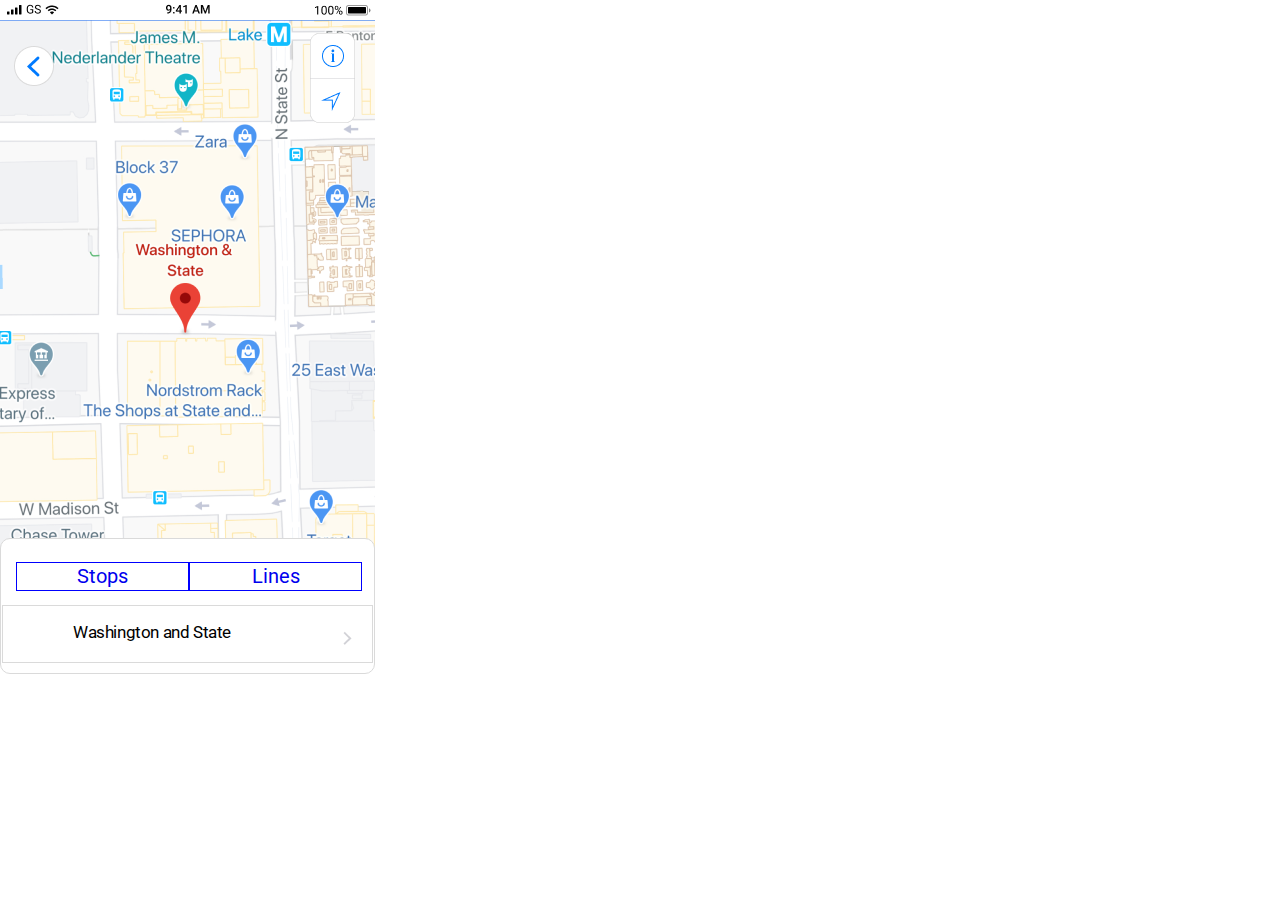
<file: stops.html>
<html lang="en">
<head>
  <meta charset="UTF-8">
  <title>BusyBus Stop List</title>
  <meta name="viewport" content="width=device-width, initial-scale=1">
  <link rel="stylesheet" href="reset.css">
  <link rel="stylesheet" href="style_stops.css">
  <link rel="stylesheet" href="https://fonts.googleapis.com/css?family=Roboto">
</head>
  <body>
    <section class="container">
      <div class="statusbar">
        <img src="Status Bar.png">
      </div>
      <div class="map">
        <img src="Washington and State 1.png">
      </div>
      <div class="backbutton">
        <a href="index.html"><img src="Back Button.png"></a>
      </div>
      <div class="buttons">
        <img src="Buttons.png">
      </div>
    <section class="menu">
      <div class="segmentedcontrols-col1">
        <a href="stops.html">Stops</a>
      </div>
      <div class="segmentedcontrols-col2">
        <a href="lines.html">Lines</a>
      </div>
      <div class="bus">
        <div class="content">
        <h3 class="busline">Washington and State</h3>
        </div>
        <div class="arrowright">
          <a href="arrivals.html"><img src="Arrow Right.png"></a>
        </div>
      </div>
      </body> 
    </html>
</file>
<file: style.css>
*,* :before, *:after {
  box-sizing: border-box;
}

@media screen and (min-width: 375px) {
  body {
  position: relative;
  width: 375px;
  height: 667px;
  background-color: #FFFFFF;
}
  .statusbar {
  position: relative;
}
  .map {
  position: relative;
}
  .searchbar {
  position: relative;
  left: 7px;
  top: -590px;
}

/* List */
  
  .menu {
  position: relative;
  width: 375px;
  height: 57px;
  top: -50px;
  background-color: #FFFFFF;
  border: 1px solid #DADADA;
  box-sizing: border-box;
  border-radius: 10px;
  padding-top: 33px;
  padding-left: 1px;
}
  
  .segmentedcontrols-col1 {
  position: relative;
  left: 7px;
  top: -25px;
  width: 175px;
  height: 44px;
  text-align: center;
  border-style: solid;
  border-color: blue;
  border-width: 1px;
}
  
  .segmentedcontrols-col2 {
  position: relative;
  left: 187px;
  top: -69px;
  width: 175px;
  height: 44px;
  text-align: center;
  border-style: solid;
  border-color: blue;
  border-width: 1px;
}

a {
  font-size: 20px;
  font-weight: medium;
  font-family: Roboto;
  color: #07Aff;
  text-decoration: none;
  position: center;
  top: initial;
}
</file>
<file: style_arrivals.css>
*,* :before, *:after {
  box-sizing: border-box;
}

@media screen and (min-width: 375px) {
  body {
  position: relative;
  width: 375px;
  height: 667px;
  background-color: #FFFFFF;
}
  .statusbar {
  position: relative;
}
  .map {
  position: relative;
}
  .backbutton {
  position: relative;
  left: 14px;
  top: -580px;
}

.buttons {
  position: relative;
  left: 310px;
  top: -625px;
}

/* List */
  
  .menu {
  position: relative;  
  width: 375px;
  height: 345px;
  top: -425px;
  background-color: #FFFFFF;
  border: 1px solid #DADADA;
  box-sizing: border-box;
  border-radius: 10px;
  padding-top: 33px;
  padding-left: 1px;
}

.stoptitle {
position: relative;
width: 375px;
height: 28px;
left: 93.75px;
top: -19px;
font-family: Roboto;
font-style: normal;
font-weight: bold;
font-size: 24px;
line-height: 28px;
display: flex;
align-items: center;
text-align: center;
letter-spacing: -0.0257895em;
color: #000000;
}
  
.nextarrival {
position: relative;
width: 119px;
height: 23px;
left: 22px;
top: -10px;
font-family: Roboto;
font-style: normal;
font-weight: 300;
font-size: 20px;
line-height: 23px;
display: flex;
align-items: flex-end;
text-align: center;
letter-spacing: 0.0542em;
color: #000000;
}

.upcomingarrivals {
position: relative;
width: 200px;
height: 23px;
left: 22px;
font-family: Roboto;
font-style: normal;
font-weight: 300;
font-size: 20px;
line-height: 23px;
display: flex;
align-items: flex-end;
text-align: center;
letter-spacing: 0.0542105em;
color: #000000;
}

  .bus {
  width: 371px;
  height: 58px;
  top: -10px;
  background-color: #FFFFFF;
  position: relative;
  border: 1px solid #DADADA;
} 

  .bus1 {
  width: 371px;
  height: 58px;
  background-color: #FFFFFF;
  position: relative;
  border: 1px solid #DADADA;
} 

  .busnumber {
  position: relative;
  left: 14.02px;
  top: 15px;
  font-family: Roboto;
  font-style: normal;
  font-weight: bold;
  font-size: 24px;
  line-height: 28px;
  display: flex;
  text-align: center;
  letter-spacing: -0.016em;
  color: #000000;
}

  .busline {
  position: relative;
  left: 70.12px;
  top: -15px;
  font-family: Roboto;
  font-style: normal;
  font-weight: normal;
  font-size: 17px;
  line-height: 22px;
  display: flex;
  align-items: center;
  letter-spacing: -0.0241176em;
  color: #000000;
}

  .subtitle {
  position: relative;
  left: 70.12px;
  top: -17px;
  font-family: Roboto;
  font-style: normal;
  font-weight: normal;
  font-size: 12px;
  line-height: 18px;
  display: flex;
  align-items: flex-end;
  letter-spacing: -0.016em;
  color: #979797;
}

  .time {
  position: relative;
  left: 275px;
  top: -50px;
  font-family: Roboto;
  font-style: normal;
  font-weight: medium;
  font-size: 18px;
  line-height: 18px;
  display: flex;
  align-items: flex-end;
  letter-spacing: -0.016em;
  color: #000000;
}

a {
  font-size: 18px;
  font-weight: medium;
  font-family: Roboto;
  color: black;
  text-decoration: none;
  position: relative;
  top: initial;
}
</file>
<file: style_lines.css>
*,* :before, *:after {
  box-sizing: border-box;
}

@media screen and (min-width: 375px) {
  body {
  position: relative;
  width: 375px;
  height: 667px;
  background-color: #FFFFFF;
}
  .statusbar {
  position: relative;
}
  .map {
  position: relative;
}
  .backbutton {
  position: relative;
  left: 14px;
  top: -170px;
}

.buttons {
  position: relative;
  left: 310px;
  top: -215px;
}

/* List */
  
  .menu {
  position: relative;  
  width: 375px;
  height: 540px;
  top: -205px;
  background-color: #FFFFFF;
  border: 1px solid #DADADA;
  box-sizing: border-box;
  border-radius: 10px;
  padding-top: 33px;
  padding-left: 1px;
}
  
  .segmentedcontrols-col1 {
  position: relative;
  left: 14px;
  top: -10px;
  width: 173px;
  height: 29px;
  text-align: center;
  border-style: solid;
  border-color: blue;
  border-width: 1px;
}
  
  .segmentedcontrols-col2 {
  position: relative;
  left: 187px;
  top: -39px;
  width: 173px;
  height: 29px;
  text-align: center;
  border-style: solid;
  border-color: blue;
  border-width: 1px;
}

a {
  font-size: 20px;
  font-weight: medium;
  font-family: Roboto;
  color: #07Aff;
  text-decoration: none;
  position: relative;
  top: 3px;
}

  .bus {
  width: 371px;
  height: 58px;
  top: -25px;
  background-color: #FFFFFF;
  position: relative;
  border: 1px solid #DADADA;
} 


  .busnumber {
  position: relative;
  left: 14.02px;
  top: 15px;
  font-family: Roboto;
  font-style: normal;
  font-weight: bold;
  font-size: 24px;
  line-height: 28px;
  display: flex;
  text-align: center;
  letter-spacing: -0.016em;
  color: #000000;
}

  .busline {
  position: relative;
  left: 70.12px;
  top: -15px;
  font-family: Roboto;
  font-style: normal;
  font-weight: normal;
  font-size: 17px;
  line-height: 22px;
  display: flex;
  align-items: center;
  letter-spacing: -0.0241176em;
  color: #000000;
}

  .subtitle {
  position: relative;
  left: 70.12px;
  top: -17px;
  font-family: Roboto;
  font-style: normal;
  font-weight: normal;
  font-size: 12px;
  line-height: 18px;
  display: flex;
  align-items: flex-end;
  letter-spacing: -0.016em;
  color: #979797;
}

.busline1 {
  position: relative;
  left: 70.12px;
  top: -15px;
  font-family: Roboto;
  font-style: normal;
  font-weight: normal;
  font-size: 17px;
  line-height: 22px;
  display: flex;
  align-items: center;
  letter-spacing: -0.0241176em;
  color: #000000;
}

  .subtitle1 {
  position: relative;
  left: 70.12px;
  top: -17px;
  font-family: Roboto;
  font-style: normal;
  font-weight: normal;
  font-size: 12px;
  line-height: 18px;
  display: flex;
  align-items: flex-end;
  letter-spacing: -0.016em;
  color: #979797;
}

  .time {
  position: relative;
  left: 275px;
  top: -50px;
  font-family: Roboto;
  font-style: normal;
  font-weight: medium;
  font-size: 14px;
  line-height: 18px;
  display: flex;
  align-items: flex-end;
  letter-spacing: -0.016em;
  color: #000000;
}

  .arrowright{
  position: relative;
  left: 340px;
  top: -50px;
}

  .arrowright1{
  position: relative;
  left: 340px;
  top: -47px;
}
</file>
<file: style_lines_route.css>
*,* :before, *:after {
  box-sizing: border-box;
}

@media screen and (min-width: 375px) {
  body {
  position: relative;
  width: 375px;
  height: 667px;
  background-color: #FFFFFF;
}
  .statusbar {
  position: relative;
}
  .map {
  position: relative;
}
  .backbutton {
  position: relative;
  left: 14px;
  top: -170px;
}

  .buttons {
  position: relative;
  left: 310px;
  top: -215px;
}
  
/* List */
  
  .menu {
  position: relative;  
  width: 375px;
  height: 540px;
  top: -205px;
  background-color: #FFFFFF;
  border: 1px solid #DADADA;
  box-sizing: border-box;
  border-radius: 10px;
  padding-top: 33px;
  padding-left: 1px;
}
  
  .segmentedcontrols-col1 {
  position: relative;
  left: 14px;
  top: -10px;
  width: 173px;
  height: 29px;
  text-align: center;
  border-style: solid;
  border-color: blue;
  border-width: 1px;
}
  
  .segmentedcontrols-col2 {
  position: relative;
  left: 187px;
  top: -39px;
  width: 173px;
  height: 29px;
  text-align: center;
  border-style: solid;
  border-color: blue;
  border-width: 1px;
}

a {
  font-size: 20px;
  font-weight: medium;
  font-family: Roboto;
  color: #07Aff;
  text-decoration: none;
  position: center;
  top: initial;
}

  .bus {
  width: 371px;
  height: 58px;
  top: -25px;
  background-color: #FFFFFF;
  position: relative;
  border: 1px solid #DADADA;
} 


  .busnumber {
  position: relative;
  left: 14.02px;
  top: 15px;
  font-family: Roboto;
  font-style: normal;
  font-weight: bold;
  font-size: 24px;
  line-height: 28px;
  display: flex;
  text-align: center;
  letter-spacing: -0.016em;
  color: #000000;
}

  .busline {
  position: relative;
  left: 70.12px;
  top: -15px;
  font-family: Roboto;
  font-style: normal;
  font-weight: normal;
  font-size: 17px;
  line-height: 22px;
  display: flex;
  align-items: center;
  letter-spacing: -0.0241176em;
  color: #000000;
}

  .subtitle {
  position: relative;
  left: 70.12px;
  top: -17px;
  font-family: Roboto;
  font-style: normal;
  font-weight: normal;
  font-size: 12px;
  line-height: 18px;
  display: flex;
  align-items: flex-end;
  letter-spacing: -0.016em;
  color: #979797;
}

.busline1 {
  position: relative;
  left: 70.12px;
  top: 10px;
  font-family: Roboto;
  font-style: normal;
  font-weight: normal;
  font-size: 17px;
  line-height: 22px;
  display: flex;
  align-items: center;
  letter-spacing: -0.0241176em;
  color: #000000;
}

  .subtitle1 {
  position: relative;
  left: 70.12px;
  top: 7px;
  font-family: Roboto;
  font-style: normal;
  font-weight: normal;
  font-size: 12px;
  line-height: 18px;
  display: flex;
  align-items: flex-end;
  letter-spacing: -0.016em;
  color: #979797;
}

  .time {
  position: relative;
  left: 150px;
  top: -13px;
  font-family: Roboto;
  font-style: normal;
  font-weight: bold;
  font-size: 14px;
  line-height: 18px;
  display: flex;
  align-items: flex-end;
  letter-spacing: -0.016em;
  color: #000000;
}

  .arrowright{
  position: relative;
  left: 340px;
  top: -50px;
}

  .arrowright1{
  position: relative;
  left: 340px;
  top: -47px;
}
</file>
<file: style_stops.css>
*,* :before, *:after {
  box-sizing: border-box;
}

@media screen and (min-width: 375px) {
  body {
  position: relative;
  width: 375px;
  height: 667px;
  background-color: #FFFFFF;
}
  .statusbar {
  position: relative;
}
  .map {
  position: relative;
}
  .backbutton {
  position: relative;
  left: 14px;
  top: -580px;
}

.buttons {
  position: relative;
  left: 310px;
  top: -630px;
}

/* List */
  
  .menu {
  position: relative;  
  width: 375px;
  height: 136px;
  top: -215px;
  background-color: #FFFFFF;
  border: 1px solid #DADADA;
  box-sizing: border-box;
  border-radius: 10px;
  padding-top: 33px;
  padding-left: 1px;
}
  
  .segmentedcontrols-col1 {
  position: relative;
  left: 14px;
  top: -10px;
  width: 173px;
  height: 29px;
  text-align: center;
  border-style: solid;
  border-color: blue;
  border-width: 1px;
}
  
  .segmentedcontrols-col2 {
  position: relative;
  left: 187px;
  top: -39px;
  width: 173px;
  height: 29px;
  text-align: center;
  border-style: solid;
  border-color: blue;
  border-width: 1px;
}

a {
  font-size: 20px;
  font-weight: medium;
  font-family: Roboto;
  color: #07Aff;
  text-decoration: none;
  position: relative;
  top: 3px;
}

  .bus {
  width: 371px;
  height: 58px;
  top: -25px;
  background-color: #FFFFFF;
  position: relative;
  border: 1px solid #DADADA;
} 

  .busline {
  position: relative;
  left: 70.12px;
  top: 15px;
  font-family: Roboto;
  font-style: normal;
  font-weight: normal;
  font-size: 17px;
  line-height: 22px;
  display: flex;
  align-items: center;
  letter-spacing: -0.0241176em;
  color: #000000;
}

  .arrowright{
  position: relative;
  left: 340px;
}

  .arrowright1{
  position: relative;
  left: 340px;
}
</file>
